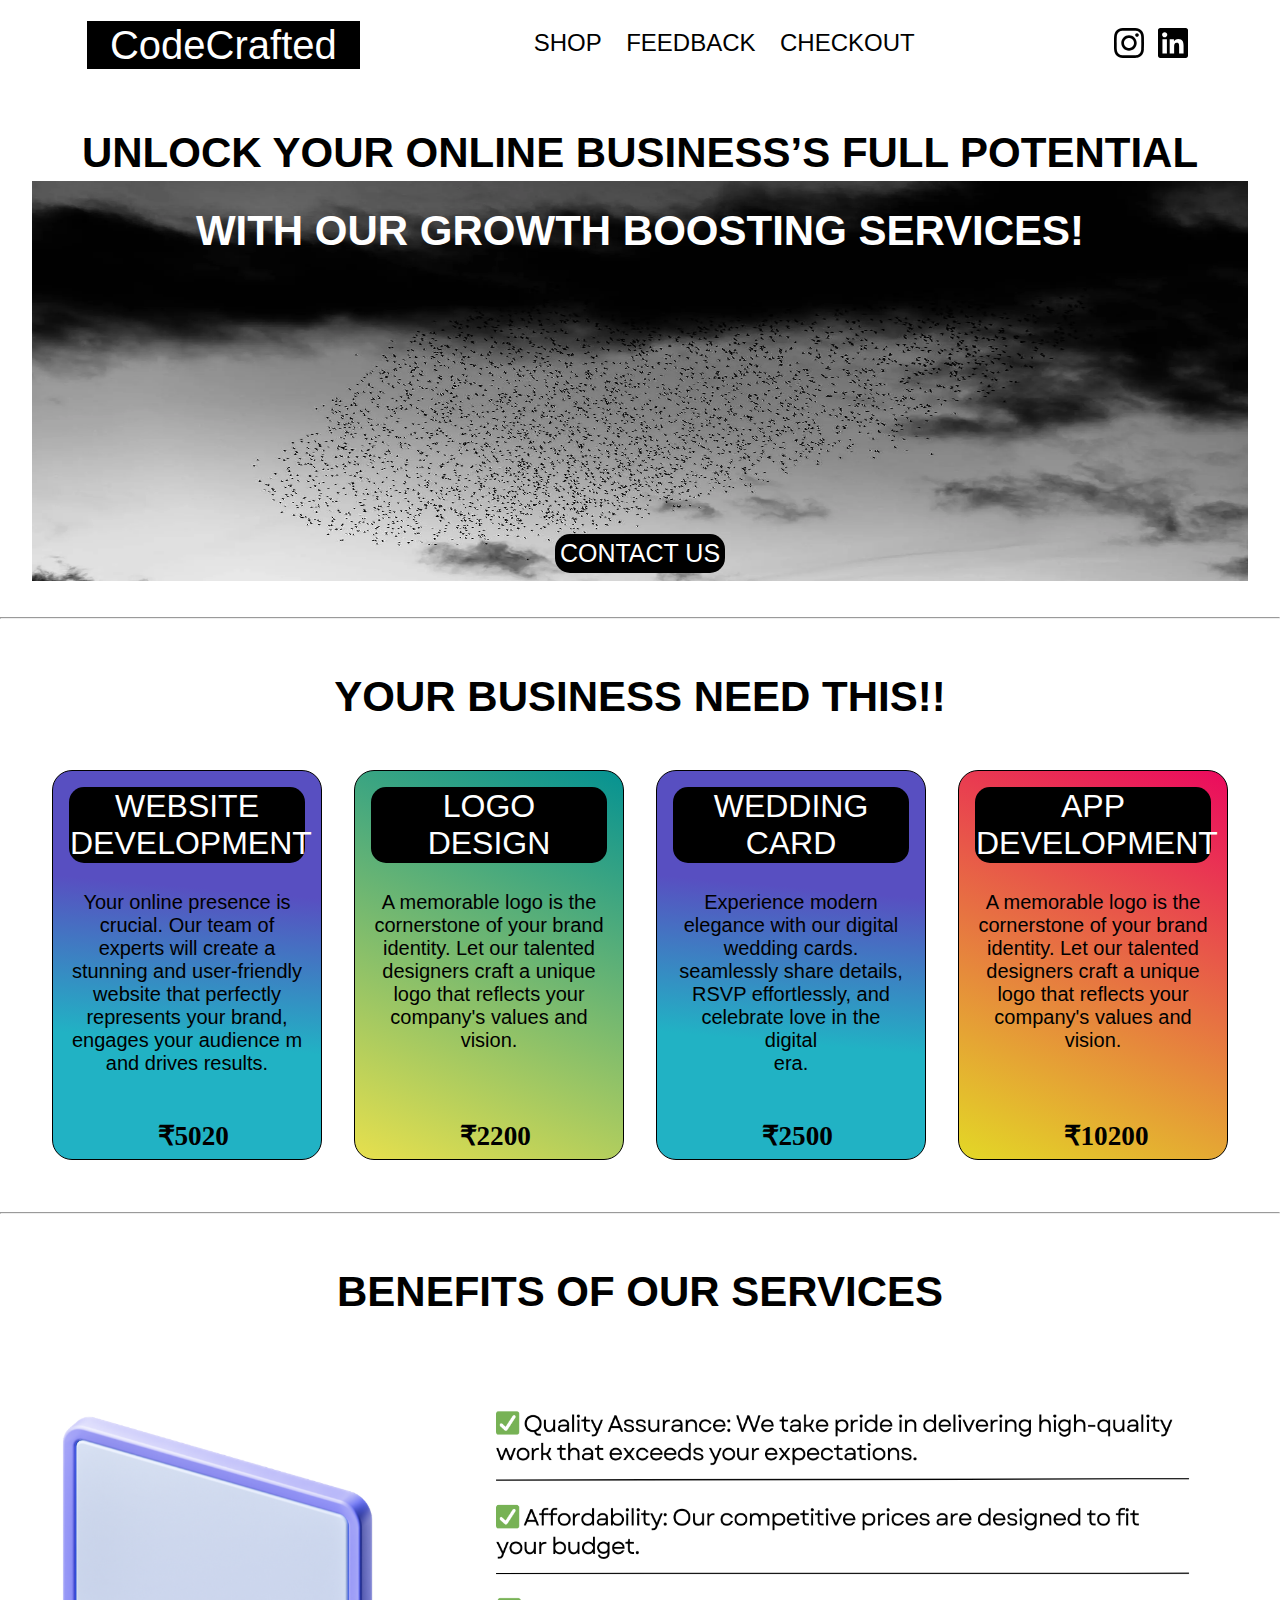
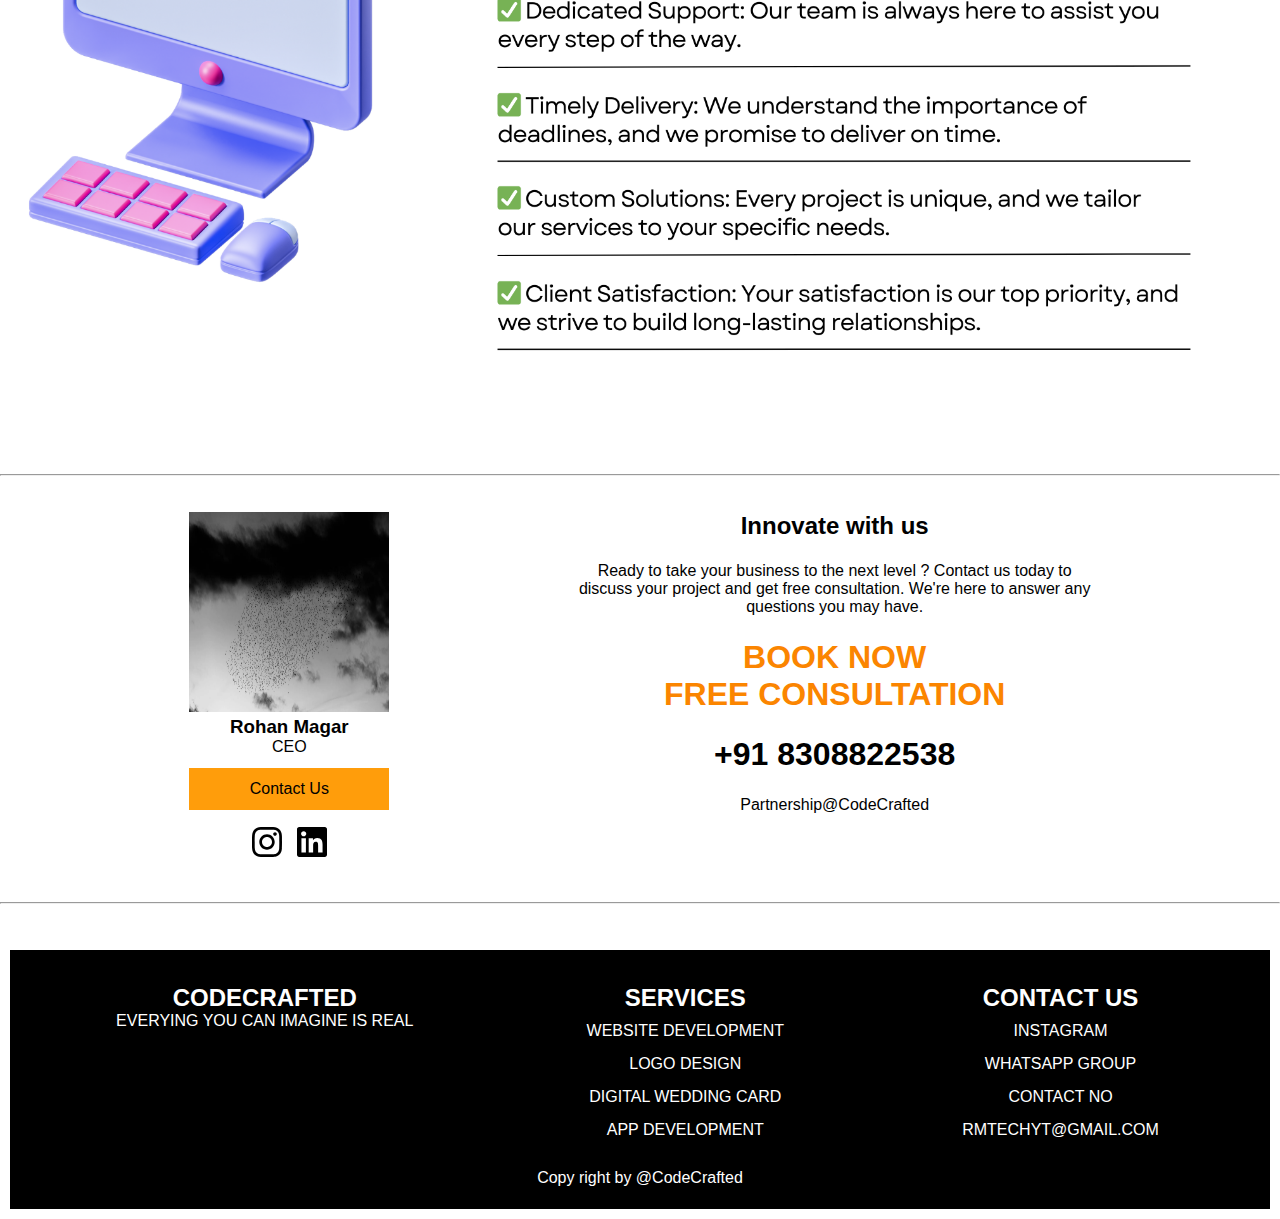
<file: index.html>
<!DOCTYPE html>
<html lang="en">

<head>
    <meta charset="UTF-8">
    <meta name="viewport" content="width=device-width, initial-scale=1.0">
    <title>CodeCrafted</title>
    <link rel="stylesheet" href="./wp-content/themes/css/style.min.css">
</head>

<body>
    <header>
        <nav id="navbar">
            <div id="nav-logo">
                <a href="">CodeCrafted</a>
            </div>

            <div id="nav-list">
                <ul>
                    <li><a href="">SHOP</a></li>
                    <li><a href="">FEEDBACK</a></li>
                    <li><a href="">CHECKOUT</a></li>
                </ul>
            </div>

            <div id="nav-icon">
                <a href=""><svg width="40" height="40" viewBox="0 0 24 24" version="1.1"
                        xmlns="http://www.w3.org/2000/svg" aria-hidden="true" focusable="false">
                        <path
                            d="M12,4.622c2.403,0,2.688,0.009,3.637,0.052c0.877,0.04,1.354,0.187,1.671,0.31c0.42,0.163,0.72,0.358,1.035,0.673 c0.315,0.315,0.51,0.615,0.673,1.035c0.123,0.317,0.27,0.794,0.31,1.671c0.043,0.949,0.052,1.234,0.052,3.637 s-0.009,2.688-0.052,3.637c-0.04,0.877-0.187,1.354-0.31,1.671c-0.163,0.42-0.358,0.72-0.673,1.035 c-0.315,0.315-0.615,0.51-1.035,0.673c-0.317,0.123-0.794,0.27-1.671,0.31c-0.949,0.043-1.233,0.052-3.637,0.052 s-2.688-0.009-3.637-0.052c-0.877-0.04-1.354-0.187-1.671-0.31c-0.42-0.163-0.72-0.358-1.035-0.673 c-0.315-0.315-0.51-0.615-0.673-1.035c-0.123-0.317-0.27-0.794-0.31-1.671C4.631,14.688,4.622,14.403,4.622,12 s0.009-2.688,0.052-3.637c0.04-0.877,0.187-1.354,0.31-1.671c0.163-0.42,0.358-0.72,0.673-1.035 c0.315-0.315,0.615-0.51,1.035-0.673c0.317-0.123,0.794-0.27,1.671-0.31C9.312,4.631,9.597,4.622,12,4.622 M12,3 C9.556,3,9.249,3.01,8.289,3.054C7.331,3.098,6.677,3.25,6.105,3.472C5.513,3.702,5.011,4.01,4.511,4.511 c-0.5,0.5-0.808,1.002-1.038,1.594C3.25,6.677,3.098,7.331,3.054,8.289C3.01,9.249,3,9.556,3,12c0,2.444,0.01,2.751,0.054,3.711 c0.044,0.958,0.196,1.612,0.418,2.185c0.23,0.592,0.538,1.094,1.038,1.594c0.5,0.5,1.002,0.808,1.594,1.038 c0.572,0.222,1.227,0.375,2.185,0.418C9.249,20.99,9.556,21,12,21s2.751-0.01,3.711-0.054c0.958-0.044,1.612-0.196,2.185-0.418 c0.592-0.23,1.094-0.538,1.594-1.038c0.5-0.5,0.808-1.002,1.038-1.594c0.222-0.572,0.375-1.227,0.418-2.185 C20.99,14.751,21,14.444,21,12s-0.01-2.751-0.054-3.711c-0.044-0.958-0.196-1.612-0.418-2.185c-0.23-0.592-0.538-1.094-1.038-1.594 c-0.5-0.5-1.002-0.808-1.594-1.038c-0.572-0.222-1.227-0.375-2.185-0.418C14.751,3.01,14.444,3,12,3L12,3z M12,7.378 c-2.552,0-4.622,2.069-4.622,4.622S9.448,16.622,12,16.622s4.622-2.069,4.622-4.622S14.552,7.378,12,7.378z M12,15 c-1.657,0-3-1.343-3-3s1.343-3,3-3s3,1.343,3,3S13.657,15,12,15z M16.804,6.116c-0.596,0-1.08,0.484-1.08,1.08 s0.484,1.08,1.08,1.08c0.596,0,1.08-0.484,1.08-1.08S17.401,6.116,16.804,6.116z">
                        </path>
                    </svg></a>
                <a href=""><svg width="40" height="40" viewBox="0 0 24 24" version="1.1"
                        xmlns="http://www.w3.org/2000/svg" aria-hidden="true" focusable="false">
                        <path
                            d="M19.7,3H4.3C3.582,3,3,3.582,3,4.3v15.4C3,20.418,3.582,21,4.3,21h15.4c0.718,0,1.3-0.582,1.3-1.3V4.3 C21,3.582,20.418,3,19.7,3z M8.339,18.338H5.667v-8.59h2.672V18.338z M7.004,8.574c-0.857,0-1.549-0.694-1.549-1.548 c0-0.855,0.691-1.548,1.549-1.548c0.854,0,1.547,0.694,1.547,1.548C8.551,7.881,7.858,8.574,7.004,8.574z M18.339,18.338h-2.669 v-4.177c0-0.996-0.017-2.278-1.387-2.278c-1.389,0-1.601,1.086-1.601,2.206v4.249h-2.667v-8.59h2.559v1.174h0.037 c0.356-0.675,1.227-1.387,2.526-1.387c2.703,0,3.203,1.779,3.203,4.092V18.338z">
                        </path>
                    </svg></a>
            </div>
        </nav>
    </header>
    <main>
        <section id="hero-section">
            <h2 class=""> Unlock Your Online Business’s Full Potential</h2>
            <div id="hero-main">
                <h2>WITH OUR GROWTH BOOSTING SERVICES!</h2>
                <img src="./wp-content/themes/assets/img/tortoise-1.webp" alt="Nature" id="hero-img" width="800"
                    height="400">
                <a href="">CONTACT US</a>
            </div>
        </section>
        <br><br>
        <hr>
        <br><br>
        <section id="product">
            <div id="hero-section">
                <h2 id="title-min"> YOUR BUSINESS NEED THIS!!</h2>
            </div>
            <div id="product-items">
                <div id="card">
                    <h1>WEBSITE DEVELOPMENT</h1>
                    <p>Your online presence is crucial. Our team of experts will create a stunning and user-friendly
                        website that perfectly represents your brand, engages your audience m and drives results.</p>
                    <h2> ₹5020</h2>
                </div>

                <div id="card" style="background: rgb(235,10,94);
                background: linear-gradient(204deg, rgb(5, 146, 146) 0%, rgb(231, 224, 77) 100%);">
                    <h1>LOGO <br> DESIGN</h1>
                    <p> A memorable logo is the cornerstone of your brand identity.
                        Let our talented designers craft a unique logo that
                        reflects your company's values and vision.</p>
                    <h2> ₹2200</h2>
                </div>
                <div id="card">
                    <h1>WEDDING <br> CARD</h1>
                    <p> Experience modern elegance with
                        our digital wedding cards.
                        seamlessly share details,
                        RSVP effortlessly,
                        and celebrate love in the digital <br> era.</p>
                    <h2>₹2500</h2>
                </div>

                <div id="card" style="background: rgb(235,10,94);
                background: linear-gradient(204deg, rgba(235,10,94,1) 0%, rgba(227,216,38,1) 100%);">
                    <h1>APP <br> DEVELOPMENT</h1>
                    <p> A memorable logo is the cornerstone of your brand identity.
                        Let our talented designers craft a unique logo that
                        reflects your company's values and vision.</p>
                    <h2> ₹10200</h2>
                </div>
            </div>
            <div id="services-main">
                <br><br>
                <hr>
                <br><br>                <div id="hero-section">
                    <h2 id="title-min"> BENEFITS OF OUR SERVICES
                    </h2>
                </div>
                <img id="hero-img" src="./wp-content/uploads/2023/happy1-1.png" alt="">
            </div>
        </section>
        <br><br>
        <hr>
        <br><br>        <section id="details-section">
            <div id="details-left">
                <img src="./wp-content/themes/assets/img/tortoise-1.webp" width="200" height="200" alt="">
                <span>
                    <h3>Rohan Magar</h3>CEO
                </span>
                <li><a href="">Contact Us</a></li>
                <div id="nav-icon">
                    <a href=""><svg width="40" height="40" viewBox="0 0 24 24" version="1.1"
                            xmlns="http://www.w3.org/2000/svg" aria-hidden="true" focusable="false">
                            <path
                                d="M12,4.622c2.403,0,2.688,0.009,3.637,0.052c0.877,0.04,1.354,0.187,1.671,0.31c0.42,0.163,0.72,0.358,1.035,0.673 c0.315,0.315,0.51,0.615,0.673,1.035c0.123,0.317,0.27,0.794,0.31,1.671c0.043,0.949,0.052,1.234,0.052,3.637 s-0.009,2.688-0.052,3.637c-0.04,0.877-0.187,1.354-0.31,1.671c-0.163,0.42-0.358,0.72-0.673,1.035 c-0.315,0.315-0.615,0.51-1.035,0.673c-0.317,0.123-0.794,0.27-1.671,0.31c-0.949,0.043-1.233,0.052-3.637,0.052 s-2.688-0.009-3.637-0.052c-0.877-0.04-1.354-0.187-1.671-0.31c-0.42-0.163-0.72-0.358-1.035-0.673 c-0.315-0.315-0.51-0.615-0.673-1.035c-0.123-0.317-0.27-0.794-0.31-1.671C4.631,14.688,4.622,14.403,4.622,12 s0.009-2.688,0.052-3.637c0.04-0.877,0.187-1.354,0.31-1.671c0.163-0.42,0.358-0.72,0.673-1.035 c0.315-0.315,0.615-0.51,1.035-0.673c0.317-0.123,0.794-0.27,1.671-0.31C9.312,4.631,9.597,4.622,12,4.622 M12,3 C9.556,3,9.249,3.01,8.289,3.054C7.331,3.098,6.677,3.25,6.105,3.472C5.513,3.702,5.011,4.01,4.511,4.511 c-0.5,0.5-0.808,1.002-1.038,1.594C3.25,6.677,3.098,7.331,3.054,8.289C3.01,9.249,3,9.556,3,12c0,2.444,0.01,2.751,0.054,3.711 c0.044,0.958,0.196,1.612,0.418,2.185c0.23,0.592,0.538,1.094,1.038,1.594c0.5,0.5,1.002,0.808,1.594,1.038 c0.572,0.222,1.227,0.375,2.185,0.418C9.249,20.99,9.556,21,12,21s2.751-0.01,3.711-0.054c0.958-0.044,1.612-0.196,2.185-0.418 c0.592-0.23,1.094-0.538,1.594-1.038c0.5-0.5,0.808-1.002,1.038-1.594c0.222-0.572,0.375-1.227,0.418-2.185 C20.99,14.751,21,14.444,21,12s-0.01-2.751-0.054-3.711c-0.044-0.958-0.196-1.612-0.418-2.185c-0.23-0.592-0.538-1.094-1.038-1.594 c-0.5-0.5-1.002-0.808-1.594-1.038c-0.572-0.222-1.227-0.375-2.185-0.418C14.751,3.01,14.444,3,12,3L12,3z M12,7.378 c-2.552,0-4.622,2.069-4.622,4.622S9.448,16.622,12,16.622s4.622-2.069,4.622-4.622S14.552,7.378,12,7.378z M12,15 c-1.657,0-3-1.343-3-3s1.343-3,3-3s3,1.343,3,3S13.657,15,12,15z M16.804,6.116c-0.596,0-1.08,0.484-1.08,1.08 s0.484,1.08,1.08,1.08c0.596,0,1.08-0.484,1.08-1.08S17.401,6.116,16.804,6.116z">
                            </path>
                        </svg></a>
                    <a href=""><svg width="40" height="40" viewBox="0 0 24 24" version="1.1"
                            xmlns="http://www.w3.org/2000/svg" aria-hidden="true" focusable="false">
                            <path
                                d="M19.7,3H4.3C3.582,3,3,3.582,3,4.3v15.4C3,20.418,3.582,21,4.3,21h15.4c0.718,0,1.3-0.582,1.3-1.3V4.3 C21,3.582,20.418,3,19.7,3z M8.339,18.338H5.667v-8.59h2.672V18.338z M7.004,8.574c-0.857,0-1.549-0.694-1.549-1.548 c0-0.855,0.691-1.548,1.549-1.548c0.854,0,1.547,0.694,1.547,1.548C8.551,7.881,7.858,8.574,7.004,8.574z M18.339,18.338h-2.669 v-4.177c0-0.996-0.017-2.278-1.387-2.278c-1.389,0-1.601,1.086-1.601,2.206v4.249h-2.667v-8.59h2.559v1.174h0.037 c0.356-0.675,1.227-1.387,2.526-1.387c2.703,0,3.203,1.779,3.203,4.092V18.338z">
                            </path>
                        </svg></a>
                </div>
            </div>
            <div id="details-right">
                <h2 style="margin-bottom: 22px;">Innovate with us</h2>
                <p> Ready to take your business to the next level ?
                    Contact us today to
                    discuss your project and get
                    free consultation. We're here to answer any questions you may have.</p>

                <h1 style="color: #fb8500;">BOOK NOW <br> FREE CONSULTATION</h1>
                <h1>+91 8308822538</h1>
                <span>Partnership@CodeCrafted</span>
            </div>
        </section>
        <br><br>
        <hr>
        <br><br>    </main>


    <footer>
        <div id="footer">
            <div>
                <h2>CodeCrafted</h2>
                <p>EVERYING YOU CAN IMAGINE IS REAL</p>
            </div>
            <div>
                <h2>SERVICES</h2>
                <ul>
                    <li>WEBSITE DEVELOPMENT</li>
                    <li>LOGO DESIGN</li>
                    <li>Digital WEDDING CARD</li>
                    <li>APP DEVELOPMENT</li>
                </ul>
            </div>
            <div>
                <h2>CONTACT US</h2>
                <ul>
                    <li><a href="#">instagram</a></li>
                    <li><a href="#">Whatsapp Group</a></li>
                    <li><a href="#">Contact No</a></li>
                    <li><a href="rmtechyt@gmail.com">rmtechyt@gmail.com</a></li>

                </ul>
            </div>
        </div>
        <div id="copy-r">Copy right by @CodeCrafted</div>
    </footer>
</body>

</html>
</file>
<file: wp-content/themes/css/style.min.css>
* {
    margin: 0;
    padding: 0;
    box-sizing: border-box;
    font-family: 'Segoe UI', Tahoma, Geneva, Verdana, sans-serif;
}


a {
    text-decoration: none;
    color: #000;
}

li {
    list-style: none;
}

#navbar {
    display: flex;
    margin: 23px 0 23px;
    height: 5rem;
    width: 100%;
    flex-wrap: wrap;
    justify-content: space-around;
    justify-items: center;
    text-align: center;
}

#nav-logo a {
    font-size: 2.5rem;
    padding: 2px 23px;
    background-color: #000;
    color: #fff;
}

#nav-logo a:hover {
    cursor: pointer;
    text-decoration: underline;
    background-color: #000;
    color: #fff;
}

#nav-list ul li {
    display: inline-block;
    font-size: 1.5rem;
    padding: 6px 20px 0 0;
}


/* section hero */

#hero-section h2 {
    margin-top: 15px;
    font-size: 42px;
    font-style: normal;
    font-weight: 900;
    line-height: 1.3;
    text-transform: uppercase;
    text-align: center;
}

#hero-main {
    position: relative;
    width: 100%;
    display: flex;
    align-items: center;
    justify-content: center;

}

#hero-img {
    text-align: center;
    width: 95%;
}

#hero-main a {
    position: absolute;
    bottom: 8px;
    padding: 5px;
    border-radius: 15px;
    font-size: 25px;
    font-weight: 400;
    text-transform: uppercase;
    text-align: center;
    color: #fff;
    background-color: #000;
}

#hero-main h2 {
    position: absolute;
    top: 8px;
    font-size: 42px;
    font-style: normal;
    font-weight: 900;
    line-height: 1.3;
    text-transform: uppercase;
    text-align: center;
    color: #fff;
}


/* Product Card */

#product-items {
    display: flex;
    flex-wrap: wrap;
    justify-content: center;
    text-align: center;
}

#card {
    width: 270px;
    height: 390px;
    overflow: hidden;
    border: #000 solid 0.1rem;
    padding: 1rem;
    margin: 1rem;
    border-radius: 20px;
    position: relative;
    background: rgb(88, 79, 193);
    background: linear-gradient(185deg, rgba(88, 79, 193, 1) 31%, rgba(33, 178, 196, 1) 69%);
}

#card h1 {
    background-color: #000;
    color: #fff;
    font-weight: 500;
    padding: 1px;
    border-radius: 15px;
    margin-bottom: 28px;
}

#card p {
    font-size: 20px;
    font-weight: 450;
}

#card h2 {
    position: absolute;
    left: 39%;
    bottom: 7px;
    font-size: 1.7rem;
    font-family: 'Times New Roman';
    font-weight: 700;
    margin-top: 12px;
}

#title-min {
    margin-top: 15px;
    margin-bottom: 30px;
}

@media screen and (max-width:450px) {

    #hero-section h2 {
        font-size: 23px;
        padding: 1rem;
        margin-top: 64px;
    }

    #hero-main h2 {
        font-size: 35px;
    }
}

#details-section{
    display: flex;
    justify-content: space-evenly;
    text-align: center;
    flex-wrap: wrap;
    
}

#details-right{
    width: 40%;
    text-align: center;
}


#details-right h1{
    margin: 23px 0 23px;
}

#details-left li{
    background-color: #ff9d0b;
    color: #fff;
    padding: 12px;
    margin: 12px 0 12px;
    cursor: pointer;
}




footer {
    background-color: black;
    color: #fff;
    height: 30%;
    padding: 22px;
    margin: 10px;
    text-align: center;
}

#footer {
    display: flex;
    justify-content: space-around;
    flex-wrap: wrap;
    text-transform: uppercase;
}

#footer div {
    margin: 12px;
}

#footer ul li a {
    color: white;
}

#footer ul li {
    background-color: transparent;
    margin-top: 5px;
    padding: 5px;
    border-radius: 12px;
    cursor: pointer;
}

#copy-r {
    margin-top: 13px;
    text-align: center;
}
</file>
